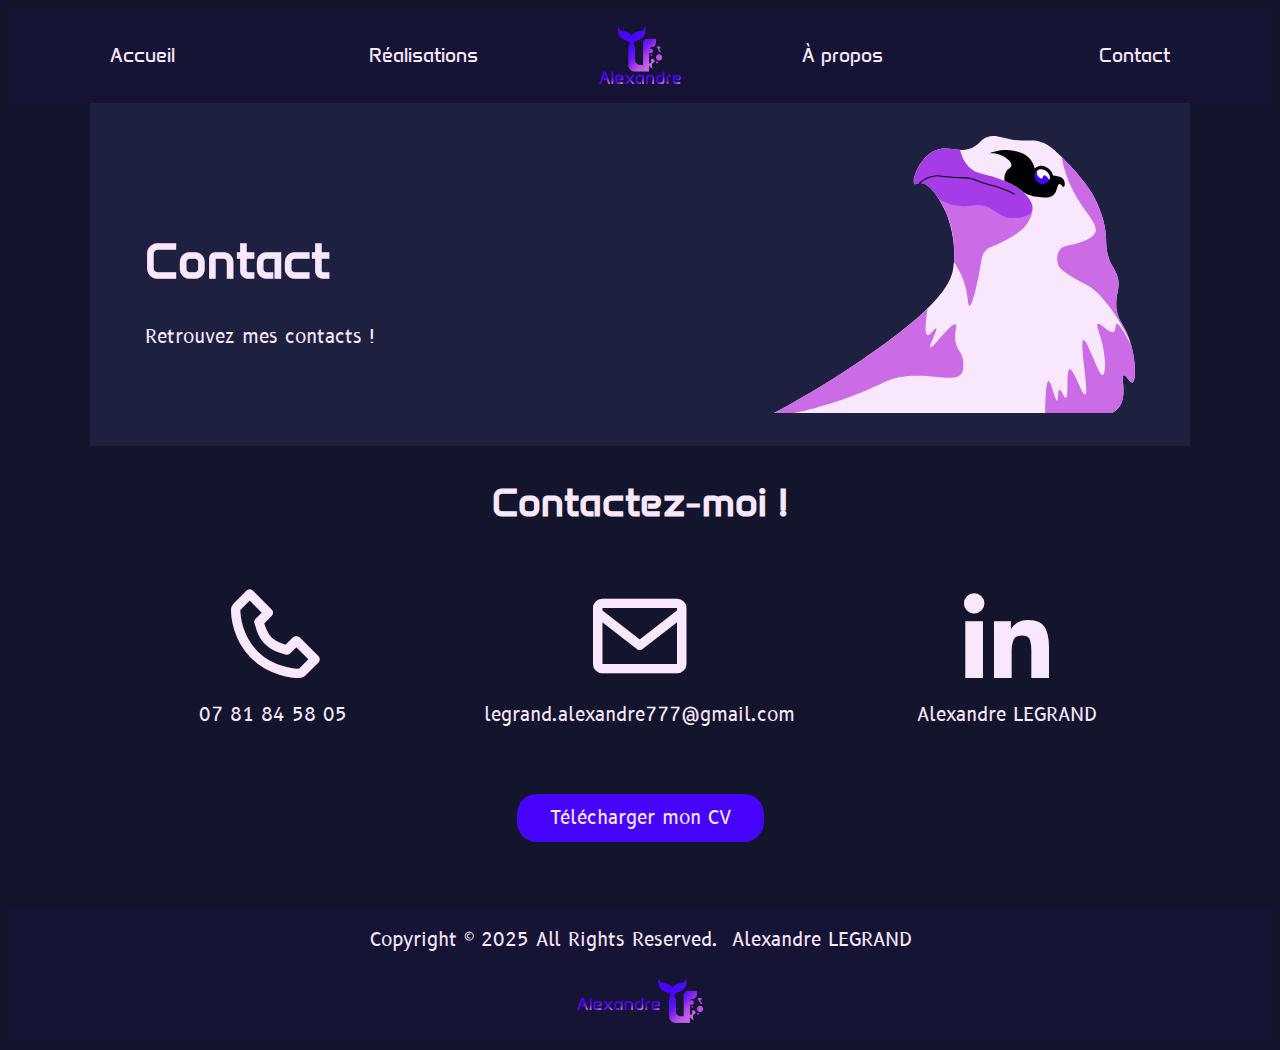
<file: contact.html>
<!DOCTYPE html>
<html lang="en">
<head>
  <meta charset="UTF-8">
  <meta name="viewport" content="width=device-width, initial-scale=1.0">
  <link rel="stylesheet" href="css/style.css">
  <link href='https://unpkg.com/boxicons@2.1.4/css/boxicons.min.css' rel='stylesheet'>

  <title>Contact</title>
</head>
<body>
  
  <header>

      <nav class="nav-left">
        <a href="index.html">Accueil</a>
        <a href="rea.html">Réalisations</a>
        </nav>

        <a href="#" id="lien_logo"><img src="assets/img/projets/logo/Logo_Typo_Ver.png" id="logo"></a>

        <nav class="nav-right">
        <a href="apropos.html">À propos</a>
        <a href="contact.html">Contact</a>
        </nav>

    </header>


    <div class="container banner_contact">

      <div class="sous-titre_contact">
      <h1>Contact</h1><span>Retrouvez mes contacts !</span>
      </div>

      <div id="banner_contact_corbeau">
      <img src="assets/img/site/Corbeau.svg">
      </div>

    </div>


    <div class="container contacts">

      <h2>Contactez-moi !</h2>

      <div class="contacts_personnels">
        <div class="coordonnées">
          <i class='bx bx-phone'></i>
          <span>07 81 84 58 05</span>
        </div>

        <div class="coordonnées">
          <i class='bx bx-envelope' ></i>
          <span>legrand.alexandre777@gmail.com</span>
        </div>

        <div class="coordonnées">
          <i class='bx bxl-linkedin' ></i>
          <span><a href="https://www.linkedin.com/in/alexandre-legrand-mmi">Alexandre LEGRAND</a></span>
        </div>
      </div>

      <a class="bouton bouton_contact" href="assets/img/site/CV_Alexandre_LEGRAND.pdf" download>Télécharger mon CV</a>

    </div>


  <footer>

    <div id="text_footer">
      <span>Copyright © 2025 All Rights Reserved. </span>         
      <span> &nbsp; Alexandre LEGRAND</span> 
    </div>

    <div id="img_footer">
      <img src="assets/img/projets/logo/Logo_Typo.png">
    </div>

  </footer>


</body>
</html>
</file>
<file: css/style.css>
@import url('https://fonts.googleapis.com/css?family=Anta:700|B612:400');

body {
    --text: #f9e7fe;
    --background: #12152b;
    --primary: #4605fa;
    --secondary: #a63be8;
    --accent: #cb6be6;
    --second_background: #151434;
    --third_background: #1d213f;
    --linearPrimaryAccent: linear-gradient(100deg, var(--primary), var(--accent));
    background-color: var(--background);
    color: var(--text);
    font-family: 'B612';
    font-weight: 400;
    font-size: larger;
    
}

h1, h2, h3, h4, h5 {
  font-family: 'Anta';
  font-weight: 700;
}

html {font-size: 100%;} /* 16px */

h1 {font-size: 3.053rem; /* 48.8px */}

h2 {font-size: 2.442rem; /* 39.04px */}

h3 {font-size: 1.954rem; /* 31.2px */}

h4 {font-size: 1.563rem; /* 24.96px */}

h5 {font-size: 1.250rem; /* 20px */}

small {font-size: 0.800rem; /* 12.8px */}

.container {
    margin: auto;
    max-width: 1100px;
}

.bouton {
    font-family: 'B612';
    color: var(--text);
    background-color: var(--primary);
    border-radius: 20px;
    border: none;
    padding-top: 1%;
    padding-bottom: 1%;
    padding-left: 3%;
    padding-right: 3%;
    text-decoration: none;
}

.bouton:hover{
    background: var(--linearPrimaryAccent);
}

/* header */

header {
    display: flex;
    align-items: center;
    justify-content: space-evenly;
    background-color: var(--second_background);
    font-family: 'Anta';
}

header .nav-left, .nav-right {
  display: flex;
  justify-content: space-between;
  flex-basis: 30%;
}

header #logo {
    width: 100%;
}

header #lien_logo {
    width: 6%;
    display: flex;
    justify-content: center;
    flex-basis: 6.5%;
}

header a {
    text-decoration: none;
    color: var(--text);
    padding: 1.5%;
}

header a:hover {
    background: var(--linearPrimaryAccent);
    background-clip: text;
    -webkit-background-clip: text;
    -webkit-text-fill-color: transparent;
}



/* Index */

.banner {
    display: flex;
    flex-direction: column;
    align-items: center;
    background-color: var(--third_background);
    padding-bottom: 2%;
}

.sous-titre {
    margin-top: -2.5%;
}

#bestiaire {
    width: 60%;
    margin-top: 2%;
    margin-bottom: 3%;
}

.banner #boutons_index {
    width: 100%;
    display: flex;
    justify-content: space-around;
}


.projets {
    display: flex;
    align-items: center;
    flex-direction: column;
    margin-top: 2%;
    margin-bottom: 4%;
}

.projets .liste_projets {
    display: grid;
    grid-template-columns: repeat(3, 1fr);
    grid-gap: 5%;
}

.projets img {
    aspect-ratio: 1 / 1;
    object-fit: cover;
    width: 100%;
}

.projets .liste_projets .projet {
    position: relative;
}

.projets .liste_projets .projet .hover {
    background-color: #4605fa50;
    position: absolute;
    bottom: 0;
    left: 0;
    right: 0;
    height: 100%;
    width: 100%;
    display: none;
} 

.projets .liste_projets .projet:hover .hover {
    display: block;
}

.apropos {
    display: flex;
    flex-direction: column;
    align-items: center;
    margin-top: -3%;
}

.description {
    max-width: 500px;
    text-align: center;
    margin-bottom: 3%;
}

.bouton_apropos {
    margin-bottom: 6%;
}


/* Réalisations */

.banner_rea {
    display: flex;
    background-color: var(--third_background);
    justify-content: space-around;
}

.banner_rea img {
    width: 100%;
}

.banner_rea div {
    flex-basis: 40%;
    margin-top: 3%;
    margin-bottom: 7.5%;
}

.banner_rea #banner_contact_baleine {
    display: flex;
    justify-content: end;
}

.sous-titre_rea {
    text-align: left;
    display: flex;
    flex-direction: column;
    justify-content: center;
}




/* À propos */

.banner_apropos {
    display: flex;
    background-color: var(--third_background);
    justify-content: space-around;
}

.banner_apropos img {
    width: 100%;
}

.banner_apropos div {
    flex-basis: 40%;
    margin-top: 3%;
    margin-bottom: 3%;
}

.sous-titre_apropos {
    text-align: right;
    display: flex;
    flex-direction: column;
    justify-content: center;
}

.informations_alexandre {
    display: flex;
    justify-content: space-around;
    align-items: center;
    margin-top: 3%;
    margin-bottom: 6%;
}

.texte_information {
    display: flex;
    flex-direction: column;
    flex-basis: 40%;
}

.informations_alexandre img {
    width: 40%;
    flex-basis: 40%;
}

.mes_competences {
    text-align: center;
    margin-bottom: 8%;
}

.icones {
    display: grid;
    grid-template-columns: repeat(3, 1fr);
    flex-basis: 40%;
    row-gap: 20%;
    align-items: center;
    place-content: center;
}

.icones img {
    width: 60%;
    margin: auto;
}



/* Contact */

.banner_contact {
    display: flex;
    background-color: var(--third_background);
    justify-content: space-around;
}

.banner_contact img {
    width: 82%;
}

.banner_contact div {
    flex-basis: 40%;
    margin-top: 3%;
    margin-bottom: 3%;
}

.banner_contact #banner_contact_corbeau {
    display: flex;
    justify-content: end;
}

.sous-titre_contact {
    text-align: left;
    display: flex;
    flex-direction: column;
    justify-content: center;
}


.contacts {
    display: flex;
    flex-direction: column;
    align-items: center;
}

.contacts_personnels {
    display: flex;
    justify-content: space-around;
    width: 100%;
    margin-bottom: 6%;
    margin-top: 2%;
}

.coordonnées {
    display: flex;
    flex-direction: column;
    align-items: center;
    flex-basis: 30%;
}

.bx {
    font-size:  7rem;
    margin-bottom: 3%;
}

.coordonnées a {
    text-decoration: none;
    color: var(--text);
}

.coordonnées a:hover {
    background: var(--linearPrimaryAccent);
    background-clip: text;
    -webkit-background-clip: text;
    -webkit-text-fill-color: transparent;
}

.bouton_contact {
    margin-bottom: 6%;
}



/* footer */


footer {
    background-color: var(--second_background);
    padding-top: 1.5%;
    padding-bottom: 1.5%;
}


footer #text_footer {
    display: flex;
    justify-content: center;
}

footer #img_footer {
    display: flex;
    justify-content: center;    
}

footer #img_footer img {
    width: 10%;
    margin-top: 2%;
}
</file>
